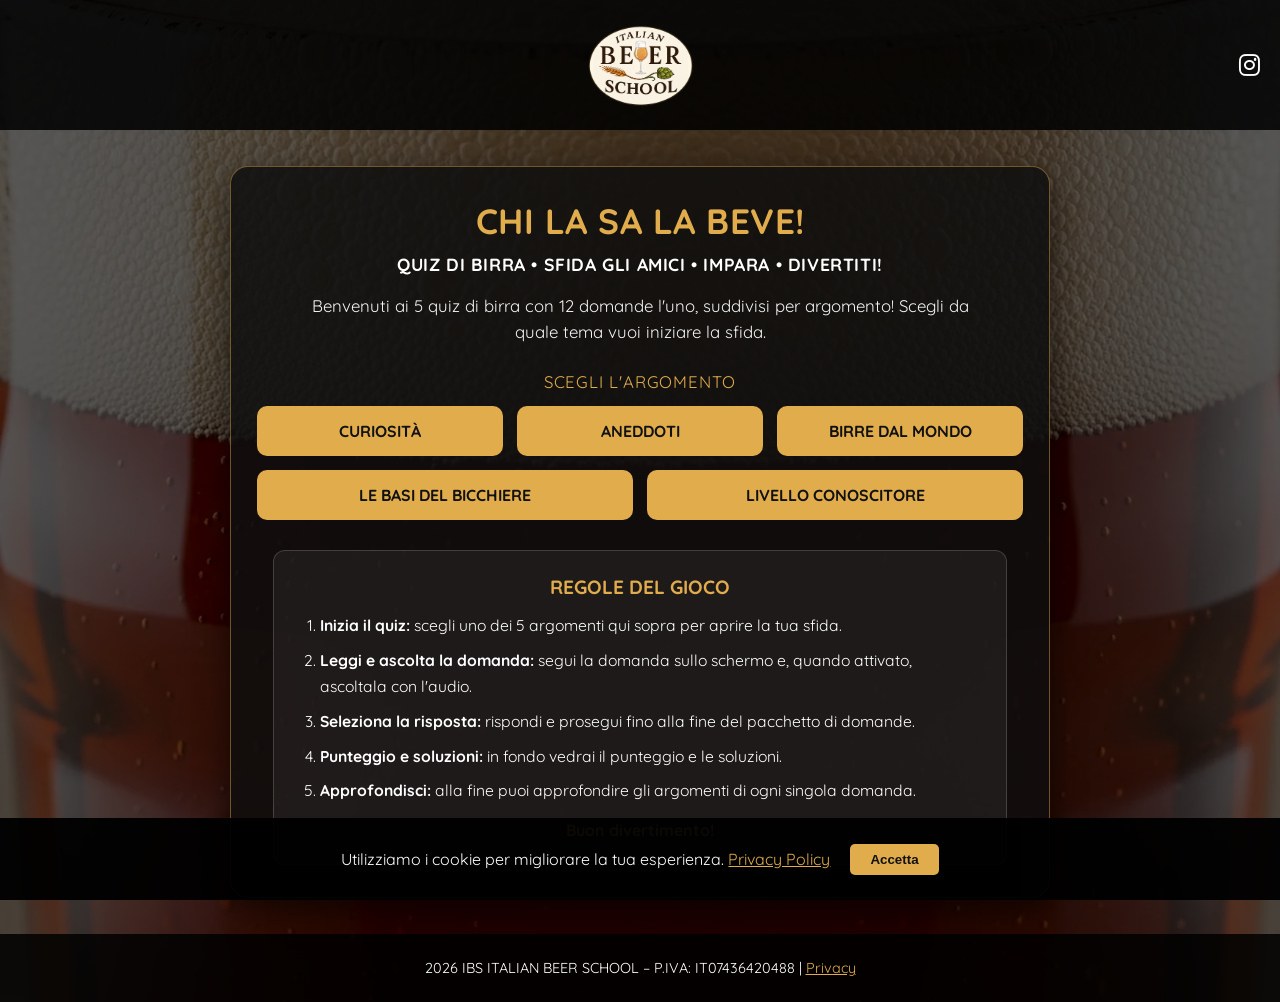
<file: index.html>
<!DOCTYPE html>
<html lang="it">
<head>
    <!-- Google tag (gtag.js) -->
    <script async src="https://www.googletagmanager.com/gtag/js?id=G-1Z1LYHFBGN"></script>
    <script>
      window.dataLayer = window.dataLayer || [];
      function gtag(){dataLayer.push(arguments);}
      gtag('js', new Date());
      gtag('config', 'G-1Z1LYHFBGN');
    </script>
    <meta charset="UTF-8" />
    <meta name="viewport" content="width=device-width, initial-scale=1.0" />
    <title>Chi la sa la beve! - Italian Beer School</title>
    <link rel="icon" type="image/png" href="favicon.png">
    <link href="https://fonts.googleapis.com/css2?family=Quicksand:wght@400;600;700&display=swap" rel="stylesheet" />
    <link rel="stylesheet" href="https://cdnjs.cloudflare.com/ajax/libs/font-awesome/6.0.0/css/all.min.css" />
    <style>
        /* --- STILE BASE --- */
        html, body {
            margin: 0;
            padding: 0;
            min-height: 100%;
            font-family: 'Quicksand', sans-serif;
            background: url('sfondo-birra-scuola.webp') no-repeat center center fixed;
            background-size: cover;
            color: #fff;
            overflow-x: hidden;
        }
        .overlay {
            display: flex;
            flex-direction: column;
            min-height: 100vh;
            background-color: rgba(0, 0, 0, 0.65);
            position: relative;
            z-index: 1;
        }

        /* --- HEADER (SENZA MENU LATERALE) --- */
        header {
            display: flex;
            justify-content: space-between;
            align-items: center;
            background-color: rgba(0, 0, 0, 0.85);
            padding: 25px 20px;
            position: relative;
            z-index: 10;
            min-height: 80px;
        }
        .header-spacer {
            width: 30px;
        }
        .logo-container {
            position: absolute;
            left: 50%;
            top: 50%;
            transform: translate(-50%, -50%);
        }
        .logo-container img {
            height: 90px;
            display: block;
            cursor: pointer;
        }
        .nav-right {
            display: flex;
            align-items: center;
            gap: 20px;
            z-index: 15;
        }
        .ig-link {
            font-size: 1.5em;
            color: #fff;
            text-decoration: none;
        }
        .ig-link:hover {
            color: #e0ac4c;
        }

        /* --- CONTENUTO BENVENUTO --- */
        .content {
            flex: 1;
            display: flex;
            align-items: center;
            justify-content: center;
            padding: 36px 20px;
        }
        .welcome-box {
            width: 100%;
            max-width: 820px;
            background: rgba(15, 15, 15, 0.84);
            border: 1px solid rgba(224, 172, 76, 0.45);
            border-radius: 18px;
            padding: 32px 26px;
            box-sizing: border-box;
            text-align: center;
            box-shadow: 0 12px 32px rgba(0, 0, 0, 0.55);
        }
        .welcome-box h1 {
            margin: 0 0 10px;
            font-size: 2.2em;
            color: #e0ac4c;
            letter-spacing: 0.5px;
        }
        .tagline {
            margin: 0 0 18px;
            font-size: 1.1em;
            font-weight: 700;
            text-transform: uppercase;
            letter-spacing: 0.6px;
        }
        .intro-text {
            margin: 0 auto 26px;
            max-width: 660px;
            font-size: 1.05em;
            line-height: 1.55;
            color: #f3f3f3;
        }

        /* --- 5 PULSANTI ARGOMENTO (3 SOPRA + 2 SOTTO SU DESKTOP) --- */
        .topics-title {
            margin: 0 0 14px;
            font-size: 1.05em;
            text-transform: uppercase;
            letter-spacing: 0.8px;
            color: #e0ac4c;
        }
        .topics-grid {
            display: grid;
            grid-template-columns: repeat(6, 1fr);
            gap: 14px;
            margin-bottom: 30px;
        }
        .topic-btn {
            grid-column: span 2;
            background: #e0ac4c;
            color: #111;
            border: none;
            border-radius: 10px;
            padding: 15px 16px;
            font-family: 'Quicksand', sans-serif;
            font-size: 1em;
            font-weight: 700;
            cursor: pointer;
            transition: transform 0.15s ease, background-color 0.2s ease, box-shadow 0.2s ease;
        }
        .topic-btn:nth-child(4),
        .topic-btn:nth-child(5) {
            grid-column: span 3;
        }
        .topic-btn:hover {
            background: #f0be5e;
            transform: translateY(-2px);
            box-shadow: 0 6px 18px rgba(224, 172, 76, 0.35);
        }

        /* --- REGOLE DEL GIOCO --- */
        .rules-box {
            background: rgba(255, 255, 255, 0.06);
            border: 1px solid rgba(255, 255, 255, 0.16);
            border-radius: 12px;
            padding: 24px 26px;
            text-align: left;
            max-width: 680px;
            margin: 0 auto;
        }
        .rules-box h2 {
            margin: 0 0 14px;
            font-size: 1.2em;
            color: #e0ac4c;
            text-align: center;
        }
        .rules-list {
            margin: 0;
            padding-left: 20px;
            line-height: 1.65;
            font-size: 0.98em;
        }
        .rules-list li {
            margin-bottom: 9px;
        }
        .rules-outro {
            margin: 16px 0 0;
            text-align: center;
            font-weight: 700;
            color: #e0ac4c;
        }

        /* --- MODALE CONFERMA USCITA LOGO --- */
        .modal-backdrop {
            position: fixed;
            inset: 0;
            background: rgba(0, 0, 0, 0.78);
            display: none;
            align-items: center;
            justify-content: center;
            padding: 20px;
            z-index: 2000;
        }
        .modal-backdrop.active {
            display: flex;
        }
        .modal-card {
            background: #181818;
            border: 1px solid rgba(224, 172, 76, 0.5);
            border-radius: 14px;
            padding: 24px;
            max-width: 400px;
            width: 100%;
            text-align: center;
            box-shadow: 0 12px 30px rgba(0, 0, 0, 0.7);
        }
        .modal-card p {
            margin: 0 0 20px;
            font-size: 1.1em;
            line-height: 1.45;
        }
        .modal-actions {
            display: flex;
            gap: 12px;
            justify-content: center;
        }
        .btn-confirm {
            background: #e0ac4c;
            color: #111;
            border: none;
            border-radius: 8px;
            padding: 10px 18px;
            font-family: 'Quicksand', sans-serif;
            font-weight: 700;
            cursor: pointer;
        }
        .btn-cancel {
            background: transparent;
            color: #fff;
            border: 1px solid rgba(255, 255, 255, 0.4);
            border-radius: 8px;
            padding: 10px 18px;
            font-family: 'Quicksand', sans-serif;
            font-weight: 700;
            cursor: pointer;
        }

        /* --- FOOTER --- */
        .footer {
            background-color: rgba(0, 0, 0, 0.85);
            text-align: center;
            padding: 25px;
            font-size: 0.9em;
            margin-top: auto;
        }

        /* --- COOKIE BANNER --- */
        #cookieBanner {
            position: fixed;
            bottom: 0;
            left: 0;
            width: 100%;
            background: rgba(0, 0, 0, 0.95);
            color: #fff;
            padding: 15px;
            display: none;
            justify-content: center;
            align-items: center;
            gap: 20px;
            z-index: 1000;
            box-sizing: border-box;
        }
        #cookieBanner button {
            background: #e0ac4c;
            color: #111;
            border: none;
            padding: 8px 20px;
            font-weight: bold;
            cursor: pointer;
            border-radius: 5px;
        }

        @media screen and (max-width: 800px) {
            .logo-container img {
                height: 65px;
            }
            .welcome-box {
                padding: 24px 18px;
            }
            .welcome-box h1 {
                font-size: 1.75em;
            }
        }

        @media screen and (max-width: 640px) {
            .topics-grid {
                grid-template-columns: 1fr;
            }
            .topic-btn,
            .topic-btn:nth-child(4),
            .topic-btn:nth-child(5) {
                grid-column: span 1;
            }
        }
    </style>
</head>
<body>
    <div class="overlay">
        <header>
            <div class="header-spacer" aria-hidden="true"></div>
            <div class="logo-container">
                <a href="https://italianbeerschool.it" id="logo-leave-link" data-url="https://italianbeerschool.it" title="Torna a Italian Beer School">
                    <img src="Logo-IBS-italian-beer-school-firenze.png" alt="Logo IBS" />
                </a>
            </div>
            <div class="nav-right">
                <a href="https://www.instagram.com/italianbeerschool/?hl=en" target="_blank" rel="noopener" class="ig-link" aria-label="Instagram">
                    <i class="fab fa-instagram"></i>
                </a>
            </div>
        </header>

        <main class="content">
            <section class="welcome-box">
                <h1>CHI LA SA LA BEVE!</h1>
                <p class="tagline">Quiz di birra • Sfida gli amici • Impara • Divertiti!</p>
                <p class="intro-text">
                    Benvenuti ai 5 quiz di birra con 12 domande l'uno, suddivisi per argomento!
                    Scegli da quale tema vuoi iniziare la sfida.
                </p>

                <p class="topics-title">Scegli l'argomento</p>
                <div class="topics-grid">
                    <button type="button" class="topic-btn" data-topic="curiosita" data-href="curiosita.html">CURIOSITÀ</button>
                    <button type="button" class="topic-btn" data-topic="aneddoti">ANEDDOTI</button>
                    <button type="button" class="topic-btn" data-topic="birre-dal-mondo">BIRRE DAL MONDO</button>
                    <button type="button" class="topic-btn" data-topic="basi-del-bicchiere">LE BASI DEL BICCHIERE</button>
                    <button type="button" class="topic-btn" data-topic="livello-conoscitore">LIVELLO CONOSCITORE</button>
                </div>

                <div class="rules-box">
                    <h2>REGOLE DEL GIOCO</h2>
                    <ol class="rules-list">
                        <li><strong>Inizia il quiz:</strong> scegli uno dei 5 argomenti qui sopra per aprire la tua sfida.</li>
                        <li><strong>Leggi e ascolta la domanda:</strong> segui la domanda sullo schermo e, quando attivato, ascoltala con l'audio.</li>
                        <li><strong>Seleziona la risposta:</strong> rispondi e prosegui fino alla fine del pacchetto di domande.</li>
                        <li><strong>Punteggio e soluzioni:</strong> in fondo vedrai il punteggio e le soluzioni.</li>
                        <li><strong>Approfondisci:</strong> alla fine puoi approfondire gli argomenti di ogni singola domanda.</li>
                    </ol>
                    <p class="rules-outro">Buon divertimento!</p>
                </div>
            </section>
        </main>

        <footer class="footer">
            2026 IBS ITALIAN BEER SCHOOL – P.IVA: IT07436420488 | <a href="privacy.html" style="color:#e0ac4c">Privacy</a>
        </footer>
    </div>

    <!-- MODALE CONFERMA USCITA DAL LOGO -->
    <div id="leaveModal" class="modal-backdrop" role="dialog" aria-modal="true" aria-labelledby="leaveModalText">
        <div class="modal-card">
            <p id="leaveModalText">Vuoi davvero abbandonare il gioco?</p>
            <div class="modal-actions">
                <button type="button" id="btnCancelLeave" class="btn-cancel">Resta nel gioco</button>
                <button type="button" id="btnConfirmLeave" class="btn-confirm">Esci al sito</button>
            </div>
        </div>
    </div>

    <div id="cookieBanner">
        <p>Utilizziamo i cookie per migliorare la tua esperienza. <a href="privacy.html" style="color:#e0ac4c">Privacy Policy</a></p>
        <button id="acceptBtn">Accetta</button>
    </div>

    <script>
        // Conferma uscita cliccando sul logo centrale
        const logoLink = document.getElementById('logo-leave-link');
        const leaveModal = document.getElementById('leaveModal');
        const btnCancelLeave = document.getElementById('btnCancelLeave');
        const btnConfirmLeave = document.getElementById('btnConfirmLeave');
        let targetSiteUrl = logoLink ? (logoLink.dataset.url || logoLink.href) : 'https://italianbeerschool.it';

        if (logoLink && leaveModal) {
            logoLink.addEventListener('click', (e) => {
                e.preventDefault();
                targetSiteUrl = logoLink.dataset.url || logoLink.href;
                leaveModal.classList.add('active');
            });

            btnCancelLeave.addEventListener('click', () => {
                leaveModal.classList.remove('active');
            });

            btnConfirmLeave.addEventListener('click', () => {
                window.location.href = targetSiteUrl;
            });

            leaveModal.addEventListener('click', (e) => {
                if (e.target === leaveModal) {
                    leaveModal.classList.remove('active');
                }
            });
        }

        // Selezione argomento senza pop-up
        document.querySelectorAll('.topic-btn').forEach((btn) => {
            btn.addEventListener('click', () => {
                const topic = btn.dataset.topic;
                const href = btn.dataset.href;
                sessionStorage.setItem('clsb_selected_topic', topic);
                if (href) {
                    window.location.href = href;
                }
            });
        });

        // Cookie banner
        const banner = document.getElementById('cookieBanner');
        const btn = document.getElementById('acceptBtn');
        if (!localStorage.getItem('cookiesAccepted')) {
            banner.style.display = 'flex';
        }
        btn.onclick = () => {
            localStorage.setItem('cookiesAccepted', 'true');
            banner.style.display = 'none';
        };
    </script>
</body>
</html>
</file>
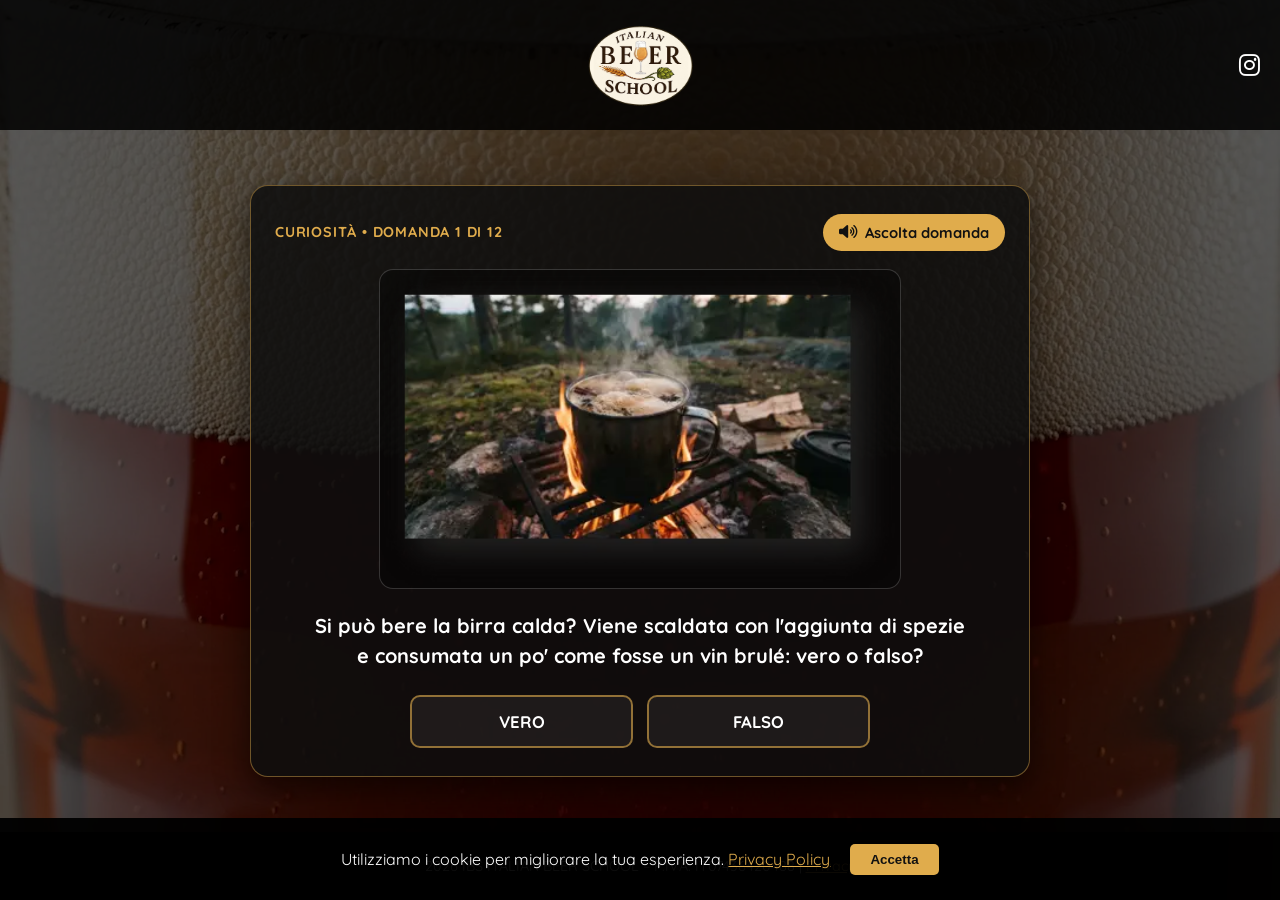
<file: curiosita.html>
<!DOCTYPE html>
<html lang="it">
<head>
    <!-- Google tag (gtag.js) -->
    <script async src="https://www.googletagmanager.com/gtag/js?id=G-1Z1LYHFBGN"></script>
    <script>
      window.dataLayer = window.dataLayer || [];
      function gtag(){dataLayer.push(arguments);}
      gtag('js', new Date());
      gtag('config', 'G-1Z1LYHFBGN');
    </script>
    <meta charset="UTF-8" />
    <meta name="viewport" content="width=device-width, initial-scale=1.0" />
    <title>Curiosità — Domanda 1 | Chi la sa la beve! - Italian Beer School</title>
    <link rel="icon" type="image/png" href="favicon.png">
    <link href="https://fonts.googleapis.com/css2?family=Quicksand:wght@400;600;700&display=swap" rel="stylesheet" />
    <link rel="stylesheet" href="https://cdnjs.cloudflare.com/ajax/libs/font-awesome/6.0.0/css/all.min.css" />
    <style>
        /* --- STILE BASE --- */
        html, body {
            margin: 0;
            padding: 0;
            min-height: 100%;
            font-family: 'Quicksand', sans-serif;
            background: url('sfondo-birra-scuola.webp') no-repeat center center fixed;
            background-size: cover;
            color: #fff;
            overflow-x: hidden;
        }
        .overlay {
            display: flex;
            flex-direction: column;
            min-height: 100vh;
            background-color: rgba(0, 0, 0, 0.65);
            position: relative;
            z-index: 1;
        }

        /* --- HEADER (SENZA MENU LATERALE) --- */
        header {
            display: flex;
            justify-content: space-between;
            align-items: center;
            background-color: rgba(0, 0, 0, 0.85);
            padding: 25px 20px;
            position: relative;
            z-index: 10;
            min-height: 80px;
        }
        .header-spacer {
            width: 30px;
        }
        .logo-container {
            position: absolute;
            left: 50%;
            top: 50%;
            transform: translate(-50%, -50%);
        }
        .logo-container img {
            height: 90px;
            display: block;
            cursor: pointer;
        }
        .nav-right {
            display: flex;
            align-items: center;
            gap: 20px;
            z-index: 15;
        }
        .ig-link {
            font-size: 1.5em;
            color: #fff;
            text-decoration: none;
        }
        .ig-link:hover {
            color: #e0ac4c;
        }

        /* --- CONTENUTO DOMANDA --- */
        .content {
            flex: 1;
            display: flex;
            align-items: center;
            justify-content: center;
            padding: 36px 20px;
        }
        .quiz-card {
            width: 100%;
            max-width: 780px;
            background: rgba(15, 15, 15, 0.86);
            border: 1px solid rgba(224, 172, 76, 0.45);
            border-radius: 18px;
            padding: 28px 24px;
            box-sizing: border-box;
            text-align: center;
            box-shadow: 0 12px 32px rgba(0, 0, 0, 0.55);
        }
        .top-bar-q {
            display: flex;
            justify-content: space-between;
            align-items: center;
            gap: 12px;
            flex-wrap: wrap;
            margin-bottom: 18px;
        }
        .topic-label {
            font-size: 0.9em;
            font-weight: 700;
            text-transform: uppercase;
            letter-spacing: 0.8px;
            color: #e0ac4c;
        }
        .audio-btn {
            background: #e0ac4c;
            color: #111;
            border: none;
            border-radius: 999px;
            padding: 9px 16px;
            font-family: 'Quicksand', sans-serif;
            font-size: 0.92em;
            font-weight: 700;
            cursor: pointer;
            display: inline-flex;
            align-items: center;
            gap: 8px;
            transition: transform 0.15s ease, background-color 0.2s ease;
        }
        .audio-btn:hover {
            background: #f0be5e;
            transform: translateY(-1px);
        }
        .question-image-box {
            margin: 0 auto 22px;
            max-width: 520px;
            border-radius: 14px;
            overflow: hidden;
            border: 1px solid rgba(255, 255, 255, 0.18);
            background: rgba(0, 0, 0, 0.4);
        }
        .question-image-box img {
            width: 100%;
            max-height: 340px;
            object-fit: cover;
            display: block;
        }
        .question-text {
            margin: 0 auto 24px;
            max-width: 660px;
            font-size: 1.25em;
            line-height: 1.5;
            font-weight: 700;
            color: #fff;
        }
        .vf-buttons {
            display: grid;
            grid-template-columns: 1fr 1fr;
            gap: 14px;
            max-width: 460px;
            margin: 0 auto;
        }
        .vf-btn {
            padding: 14px 18px;
            border-radius: 10px;
            border: 2px solid rgba(224, 172, 76, 0.6);
            background: rgba(255, 255, 255, 0.06);
            color: #fff;
            font-family: 'Quicksand', sans-serif;
            font-size: 1.05em;
            font-weight: 700;
            cursor: pointer;
            transition: all 0.15s ease;
        }
        .vf-btn:hover,
        .vf-btn.selected {
            background: #e0ac4c;
            color: #111;
            border-color: #e0ac4c;
        }

        /* --- MODALE CONFERMA USCITA LOGO --- */
        .modal-backdrop {
            position: fixed;
            inset: 0;
            background: rgba(0, 0, 0, 0.78);
            display: none;
            align-items: center;
            justify-content: center;
            padding: 20px;
            z-index: 2000;
        }
        .modal-backdrop.active {
            display: flex;
        }
        .modal-card {
            background: #181818;
            border: 1px solid rgba(224, 172, 76, 0.5);
            border-radius: 14px;
            padding: 24px;
            max-width: 400px;
            width: 100%;
            text-align: center;
            box-shadow: 0 12px 30px rgba(0, 0, 0, 0.7);
        }
        .modal-card p {
            margin: 0 0 20px;
            font-size: 1.1em;
            line-height: 1.45;
        }
        .modal-actions {
            display: flex;
            gap: 12px;
            justify-content: center;
        }
        .btn-confirm {
            background: #e0ac4c;
            color: #111;
            border: none;
            border-radius: 8px;
            padding: 10px 18px;
            font-family: 'Quicksand', sans-serif;
            font-weight: 700;
            cursor: pointer;
        }
        .btn-cancel {
            background: transparent;
            color: #fff;
            border: 1px solid rgba(255, 255, 255, 0.4);
            border-radius: 8px;
            padding: 10px 18px;
            font-family: 'Quicksand', sans-serif;
            font-weight: 700;
            cursor: pointer;
        }

        /* --- FOOTER --- */
        .footer {
            background-color: rgba(0, 0, 0, 0.85);
            text-align: center;
            padding: 25px;
            font-size: 0.9em;
            margin-top: auto;
        }

        /* --- COOKIE BANNER --- */
        #cookieBanner {
            position: fixed;
            bottom: 0;
            left: 0;
            width: 100%;
            background: rgba(0, 0, 0, 0.95);
            color: #fff;
            padding: 15px;
            display: none;
            justify-content: center;
            align-items: center;
            gap: 20px;
            z-index: 1000;
            box-sizing: border-box;
        }
        #cookieBanner button {
            background: #e0ac4c;
            color: #111;
            border: none;
            padding: 8px 20px;
            font-weight: bold;
            cursor: pointer;
            border-radius: 5px;
        }

        @media screen and (max-width: 800px) {
            .logo-container img {
                height: 65px;
            }
            .quiz-card {
                padding: 22px 16px;
            }
            .question-text {
                font-size: 1.1em;
            }
        }
    </style>
</head>
<body>
    <div class="overlay">
        <header>
            <div class="header-spacer" aria-hidden="true"></div>
            <div class="logo-container">
                <a href="https://italianbeerschool.it" id="logo-leave-link" data-url="https://italianbeerschool.it" title="Torna a Italian Beer School">
                    <img src="Logo-IBS-italian-beer-school-firenze.png" alt="Logo IBS" />
                </a>
            </div>
            <div class="nav-right">
                <a href="https://www.instagram.com/italianbeerschool/?hl=en" target="_blank" rel="noopener" class="ig-link" aria-label="Instagram">
                    <i class="fab fa-instagram"></i>
                </a>
            </div>
        </header>

        <main class="content">
            <section class="quiz-card">
                <div class="top-bar-q">
                    <span class="topic-label">Curiosità • Domanda 1 di 12</span>
                    <button type="button" id="btnAudio" class="audio-btn" data-audio-src="curiosita-01.mp3">
                        <i class="fas fa-volume-up"></i>
                        <span id="audioLabel">Ascolta domanda</span>
                    </button>
                </div>

                <div class="question-image-box">
                    <img src="birra-calda.webp" alt="Birra calda e speziata sul fuoco" />
                </div>

                <p id="questionText" class="question-text">
                    Si può bere la birra calda? Viene scaldata con l'aggiunta di spezie e consumata un po' come fosse un vin brulé: vero o falso?
                </p>

                <div class="vf-buttons">
                    <button type="button" class="vf-btn" data-answer="true">VERO</button>
                    <button type="button" class="vf-btn" data-answer="false">FALSO</button>
                </div>
            </section>
        </main>

        <footer class="footer">
            2026 IBS ITALIAN BEER SCHOOL – P.IVA: IT07436420488 | <a href="privacy.html" style="color:#e0ac4c">Privacy</a>
        </footer>
    </div>

    <!-- MODALE CONFERMA USCITA LOGO -->
    <div id="leaveModal" class="modal-backdrop" role="dialog" aria-modal="true" aria-labelledby="leaveModalText">
        <div class="modal-card">
            <p id="leaveModalText">Vuoi davvero abbandonare il gioco?</p>
            <div class="modal-actions">
                <button type="button" id="btnCancelLeave" class="btn-cancel">Resta nel gioco</button>
                <button type="button" id="btnConfirmLeave" class="btn-confirm">Esci al sito</button>
            </div>
        </div>
    </div>

    <div id="cookieBanner">
        <p>Utilizziamo i cookie per migliorare la tua esperienza. <a href="privacy.html" style="color:#e0ac4c">Privacy Policy</a></p>
        <button id="acceptBtn">Accetta</button>
    </div>

    <audio id="questionAudio"></audio>

    <script>
        // Conferma uscita cliccando sul logo centrale
        const logoLink = document.getElementById('logo-leave-link');
        const leaveModal = document.getElementById('leaveModal');
        const btnCancelLeave = document.getElementById('btnCancelLeave');
        const btnConfirmLeave = document.getElementById('btnConfirmLeave');
        let targetSiteUrl = logoLink ? (logoLink.dataset.url || logoLink.href) : 'https://italianbeerschool.it';

        if (logoLink && leaveModal) {
            logoLink.addEventListener('click', (e) => {
                e.preventDefault();
                targetSiteUrl = logoLink.dataset.url || logoLink.href;
                leaveModal.classList.add('active');
            });
            btnCancelLeave.addEventListener('click', () => leaveModal.classList.remove('active'));
            btnConfirmLeave.addEventListener('click', () => { window.location.href = targetSiteUrl; });
            leaveModal.addEventListener('click', (e) => {
                if (e.target === leaveModal) leaveModal.classList.remove('active');
            });
        }

        // Riproduzione audio (file audio se presente, altrimenti sintesi vocale del browser)
        const btnAudio = document.getElementById('btnAudio');
        const audioLabel = document.getElementById('audioLabel');
        const audioPlayer = document.getElementById('questionAudio');
        const questionText = document.getElementById('questionText').textContent.trim();

        function stopCurrentAudio() {
            audioPlayer.pause();
            audioPlayer.currentTime = 0;
            if ('speechSynthesis' in window) {
                window.speechSynthesis.cancel();
            }
            audioLabel.textContent = 'Ascolta domanda';
        }

        btnAudio.addEventListener('click', () => {
            const src = btnAudio.dataset.audioSrc;
            if (src) {
                stopCurrentAudio();
                audioPlayer.src = src;
                audioLabel.textContent = 'In riproduzione...';
                audioPlayer.play().catch(() => {
                    if ('speechSynthesis' in window) {
                        const utter = new SpeechSynthesisUtterance(questionText);
                        utter.lang = 'it-IT';
                        utter.onend = () => { audioLabel.textContent = 'Ascolta domanda'; };
                        window.speechSynthesis.speak(utter);
                    } else {
                        audioLabel.textContent = 'Ascolta domanda';
                    }
                });
                audioPlayer.onended = () => { audioLabel.textContent = 'Ascolta domanda'; };
            } else if ('speechSynthesis' in window) {
                window.speechSynthesis.cancel();
                const utter = new SpeechSynthesisUtterance(questionText);
                utter.lang = 'it-IT';
                audioLabel.textContent = 'In ascolto...';
                utter.onend = () => { audioLabel.textContent = 'Ascolta domanda'; };
                window.speechSynthesis.speak(utter);
            }
        });

        // Selezione Vero / Falso
        document.querySelectorAll('.vf-btn').forEach((btn) => {
            btn.addEventListener('click', () => {
                document.querySelectorAll('.vf-btn').forEach((b) => b.classList.remove('selected'));
                btn.classList.add('selected');
                sessionStorage.setItem('clsb_curiosita_q1', btn.dataset.answer);
            });
        });

        // Cookie banner
        const banner = document.getElementById('cookieBanner');
        const btn = document.getElementById('acceptBtn');
        if (!localStorage.getItem('cookiesAccepted')) {
            banner.style.display = 'flex';
        }
        btn.onclick = () => {
            localStorage.setItem('cookiesAccepted', 'true');
            banner.style.display = 'none';
        };
    </script>
</body>
</html>
</file>
